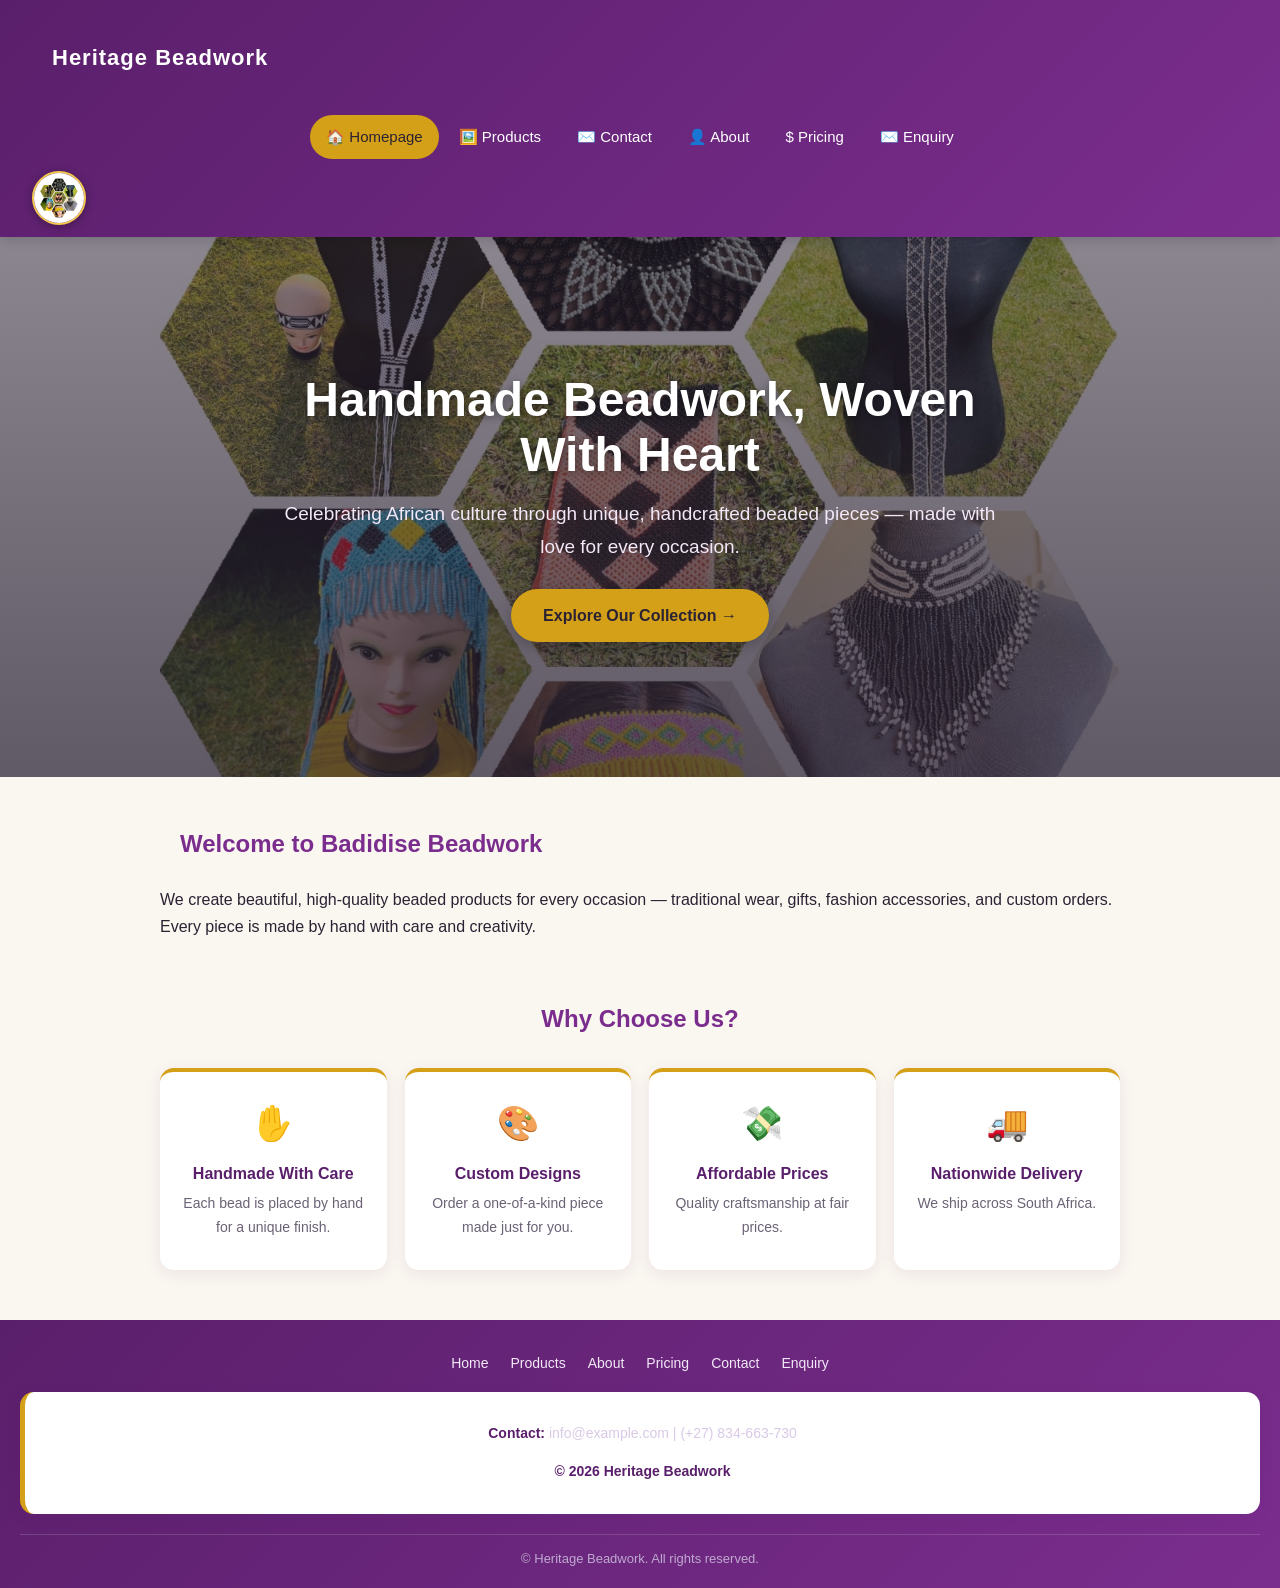
<file: web/index.html>
<!DOCTYPE html>
<html lang="en">
<head>
    <meta charset="UTF-8">
    <meta name="viewport" content="width=device-width, initial-scale=1.0">
    <link rel="stylesheet" href="css_assets/myfirststyles.css">
    <script src="javascript/main.js" defer></script>
    <title>Heritage Beadwork | Home</title>
</head>
<body>
    <header>
        <h1>Heritage Beadwork</h1>
        <img src="img/log.jpeg" class="header-logo" alt="Badidise Beadwork logo">
        <nav class="nav-links" aria-label="Main navigation">
            <a href="index.html">🏠 Homepage</a>
            <a href="products.html">🖼️ Products</a>
            <a href="contact.html">✉️ Contact</a>
            <a href="about.html">👤 About</a>
            <a href="pricing.html">$ Pricing</a>
            <a href="enquiry.html">✉️ Enquiry</a>
        </nav>
    </header>

    <section class="hero">
        <div class="hero-content">
            <h1>Handmade Beadwork, Woven With Heart</h1>
            <p>Celebrating African culture through unique, handcrafted beaded pieces — made with love for every occasion.</p>
            <a href="products.html" class="btn">Explore Our Collection →</a>
        </div>
    </section>

    <section class="container">
        <h2>Welcome to Badidise Beadwork</h2>
        <p>We create beautiful, high-quality beaded products for every occasion — traditional wear, gifts, fashion accessories, and custom orders. Every piece is made by hand with care and creativity.</p>
    </section>

    <h2 style="text-align:center;">Why Choose Us?</h2>
    <div class="features">
        <div class="feature">
            <span class="icon">✋</span>
            <h3>Handmade With Care</h3>
            <p>Each bead is placed by hand for a unique finish.</p>
        </div>
        <div class="feature">
            <span class="icon">🎨</span>
            <h3>Custom Designs</h3>
            <p>Order a one-of-a-kind piece made just for you.</p>
        </div>
        <div class="feature">
            <span class="icon">💸</span>
            <h3>Affordable Prices</h3>
            <p>Quality craftsmanship at fair prices.</p>
        </div>
        <div class="feature">
            <span class="icon">🚚</span>
            <h3>Nationwide Delivery</h3>
            <p>We ship across South Africa.</p>
        </div>
    </div>

    <footer>
        <div class="footer-links">
            <a href="index.html">Home</a>
            <a href="products.html">Products</a>
            <a href="about.html">About</a>
            <a href="pricing.html">Pricing</a>
            <a href="contact.html">Contact</a>
            <a href="enquiry.html">Enquiry</a>
        </div>
        <div class="contact-info">
            <p><strong>Contact:</strong> info@example.com | (+27) 834-663-730</p>
        </div>
        <div class="copyright">&copy; Heritage Beadwork. All rights reserved.</div>
    </footer>
</body>
</html>
</file>
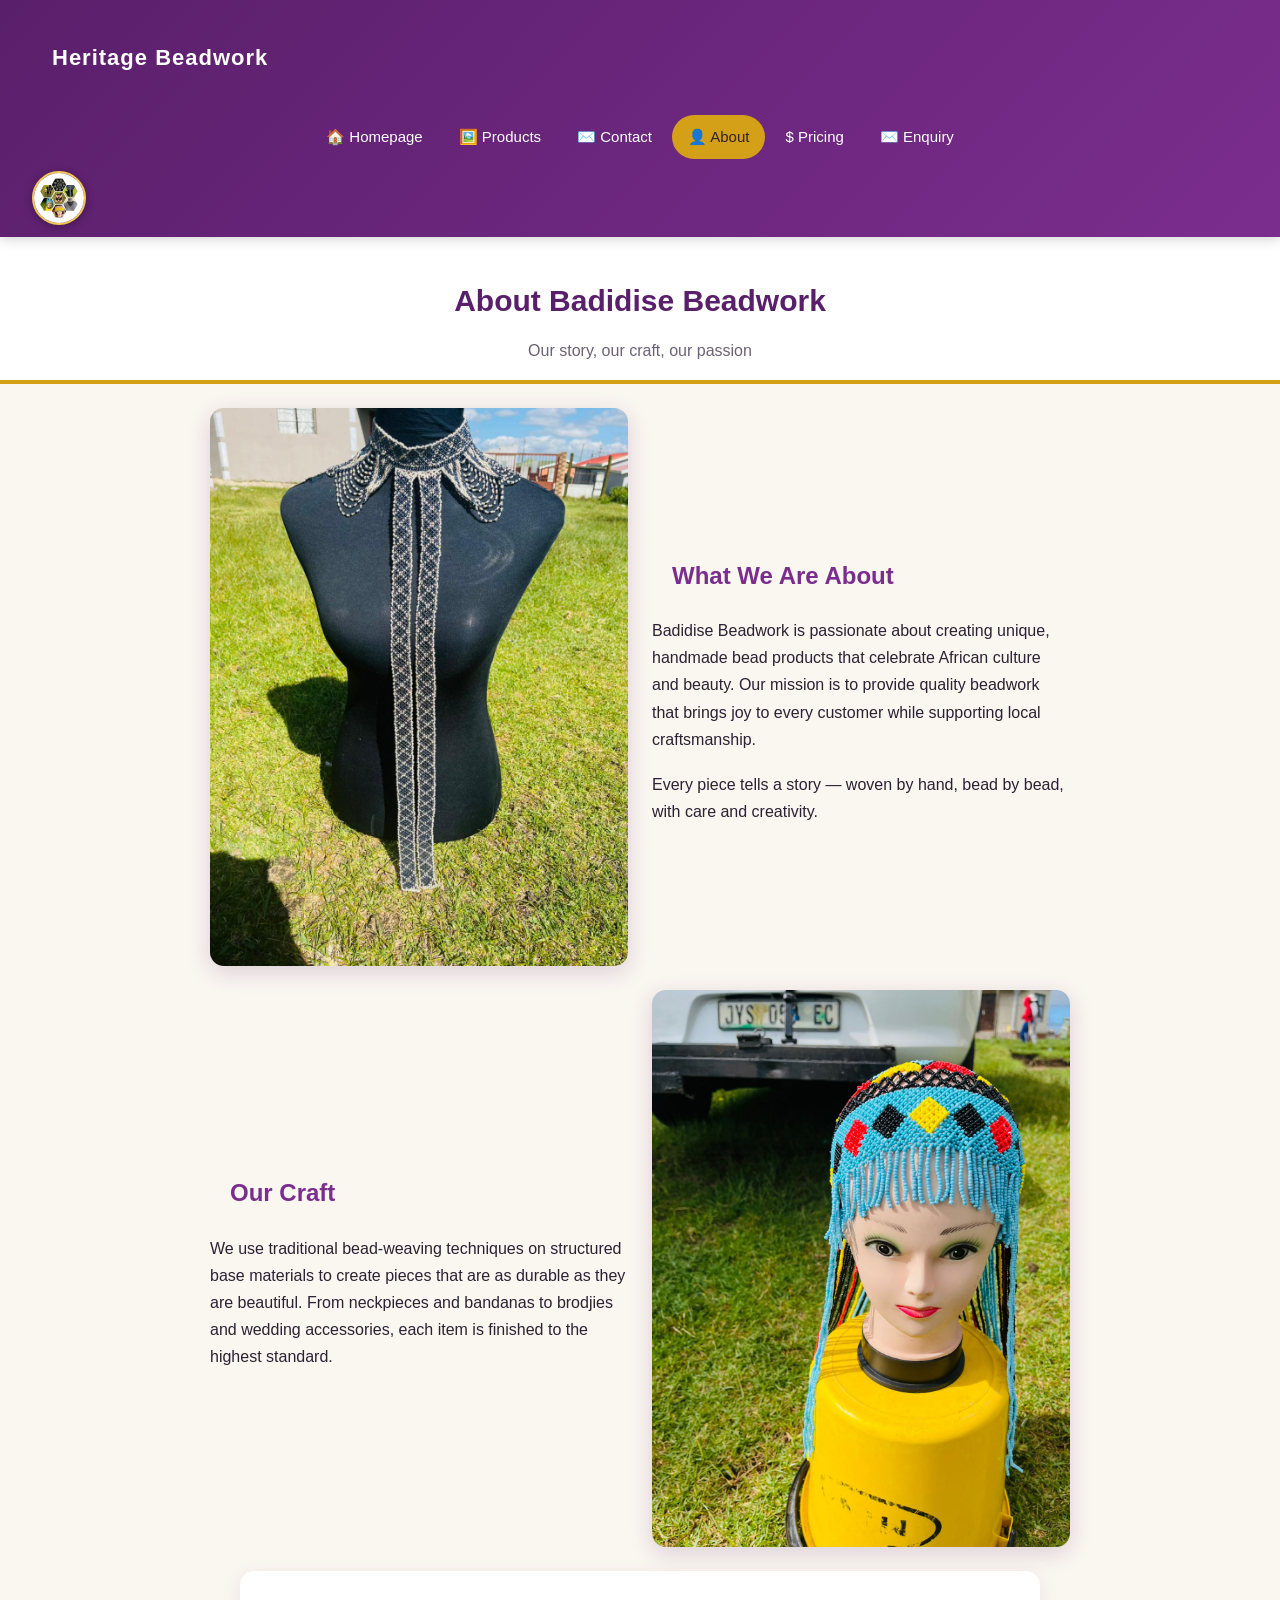
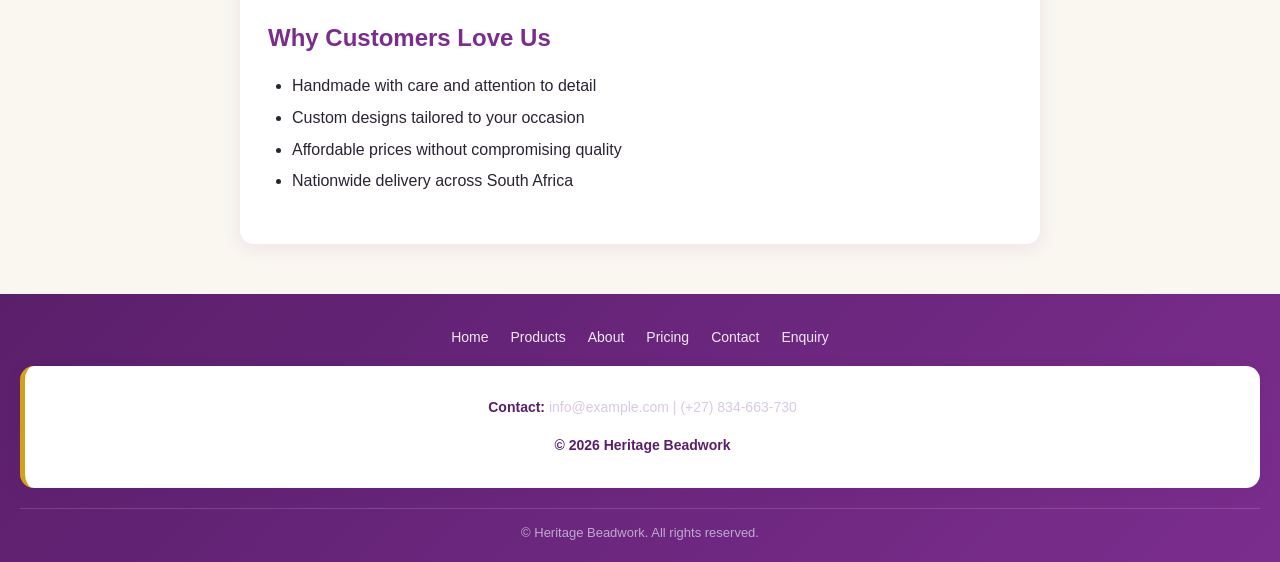
<file: web/about.html>
<!DOCTYPE html>
<html lang="en">
<head>
    <meta charset="UTF-8">
    <meta name="viewport" content="width=device-width, initial-scale=1.0">
    <link rel="stylesheet" href="css_assets/myfirststyles.css">
    <script src="javascript/main.js" defer></script>
    <title>Heritage Beadwork | About</title>
</head>
<body>
    <header>
        <h1>Heritage Beadwork</h1>
        <img src="img/log.jpeg" class="header-logo" alt="Badidise Beadwork logo">
        <nav class="nav-links" aria-label="Main navigation">
            <a href="index.html">🏠 Homepage</a>
            <a href="products.html">🖼️ Products</a>
            <a href="contact.html">✉️ Contact</a>
            <a href="about.html">👤 About</a>
            <a href="pricing.html">$ Pricing</a>
            <a href="enquiry.html">✉️ Enquiry</a>
        </nav>
    </header>

    <div class="page-intro">
        <h1>About Badidise Beadwork</h1>
        <p>Our story, our craft, our passion</p>
    </div>

    <div class="story">
        <img src="img/white_black_stylishneckpiece.jpeg" alt="Handmade black and white beaded neckpiece on display">
        <div class="story-text">
            <h2>What We Are About</h2>
            <p>Badidise Beadwork is passionate about creating unique, handmade bead products that celebrate African culture and beauty. Our mission is to provide quality beadwork that brings joy to every customer while supporting local craftsmanship.</p>
            <p>Every piece tells a story — woven by hand, bead by bead, with care and creativity.</p>
        </div>
    </div>

    <div class="story">
        <div class="story-text">
            <h2>Our Craft</h2>
            <p>We use traditional bead-weaving techniques on structured base materials to create pieces that are as durable as they are beautiful. From neckpieces and bandanas to brodjies and wedding accessories, each item is finished to the highest standard.</p>
        </div>
        <img src="img/skyblue_yellow_red_black_bandana.jpeg" alt="Colourful handmade beaded bandana">
    </div>

    <section class="section-card" style="max-width:800px;">
        <h2 style="padding-left:0;">Why Customers Love Us</h2>
        <ul>
            <li>Handmade with care and attention to detail</li>
            <li>Custom designs tailored to your occasion</li>
            <li>Affordable prices without compromising quality</li>
            <li>Nationwide delivery across South Africa</li>
        </ul>
    </section>

    <footer>
        <div class="footer-links">
            <a href="index.html">Home</a>
            <a href="products.html">Products</a>
            <a href="about.html">About</a>
            <a href="pricing.html">Pricing</a>
            <a href="contact.html">Contact</a>
            <a href="enquiry.html">Enquiry</a>
        </div>
        <div class="contact-info">
            <p><strong>Contact:</strong> info@example.com | (+27) 834-663-730</p>
        </div>
        <div class="copyright">&copy; Heritage Beadwork. All rights reserved.</div>
    </footer>
</body>
</html>
</file>
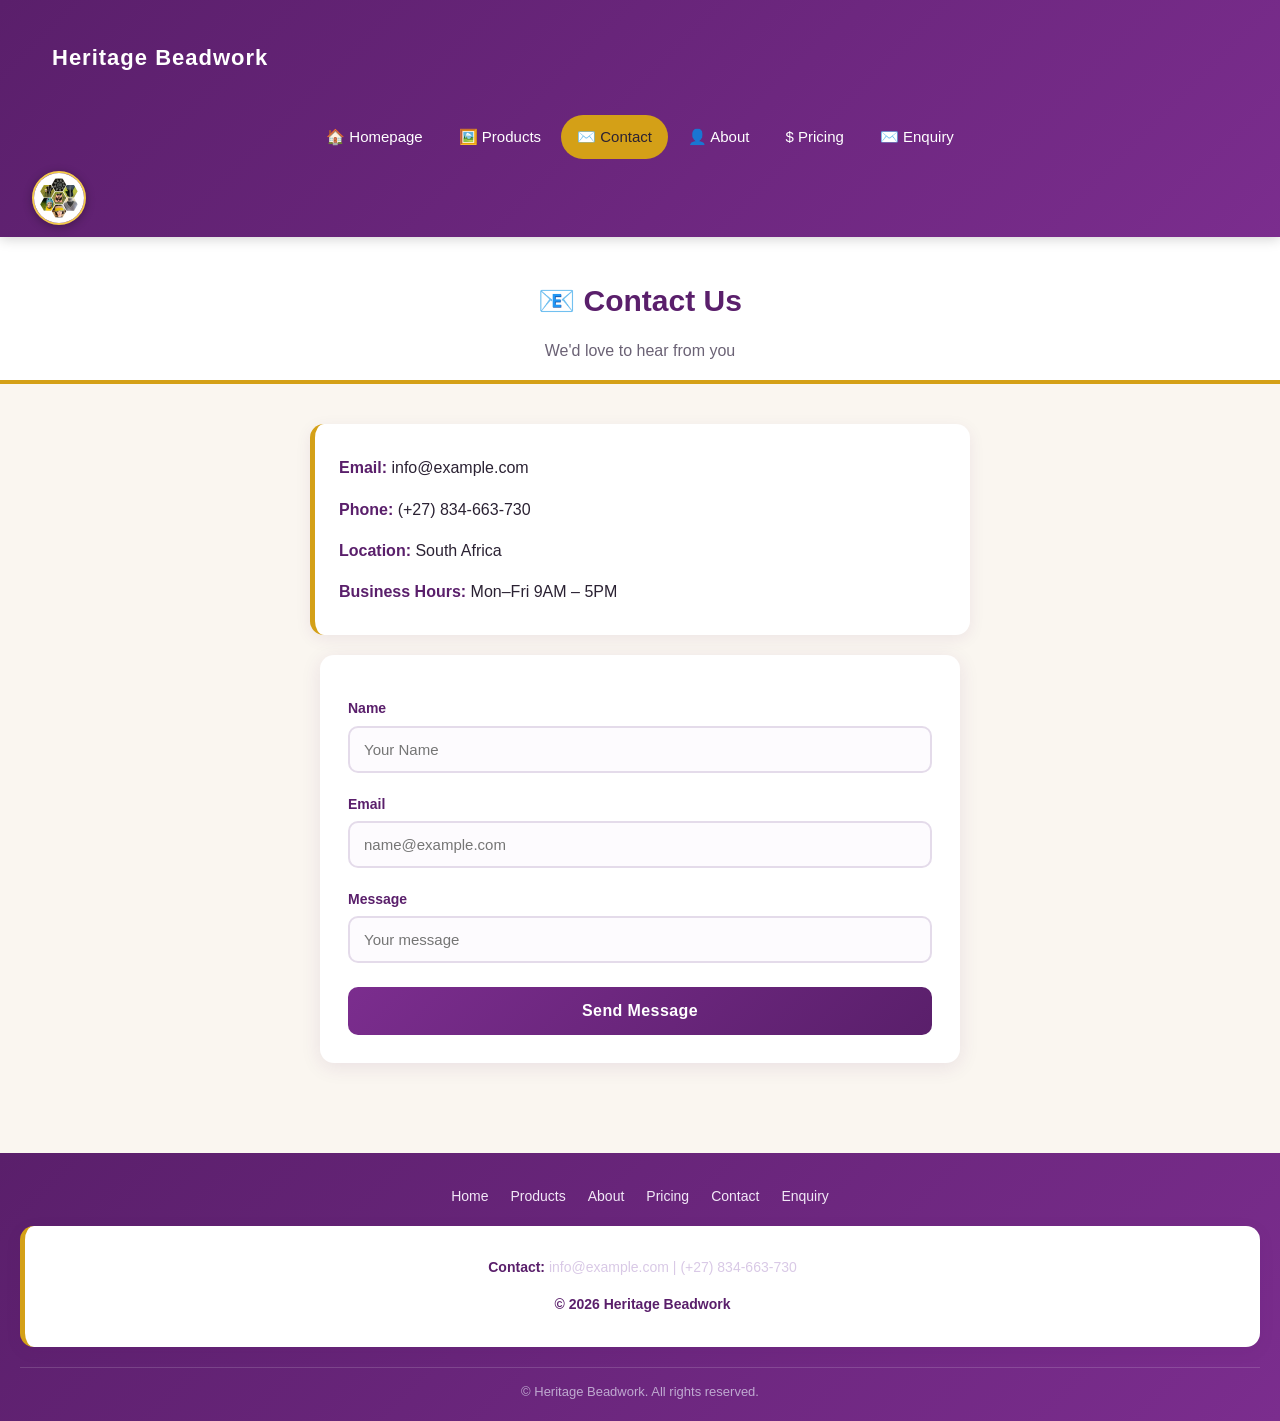
<file: web/contact.html>
<!DOCTYPE html>
<html lang="en">
<head>
    <meta charset="UTF-8">
    <meta name="viewport" content="width=device-width, initial-scale=1.0">
    <link rel="stylesheet" href="css_assets/myfirststyles.css">
    <script src="javascript/main.js" defer></script>
    <title>Heritage Beadwork | Contact</title>
</head>
<body>
    <header>
        <h1>Heritage Beadwork</h1>
        <img src="img/log.jpeg" class="header-logo" alt="Badidise Beadwork logo">
        <nav class="nav-links" aria-label="Main navigation">
            <a href="index.html">🏠 Homepage</a>
            <a href="products.html">🖼️ Products</a>
            <a href="contact.html">✉️ Contact</a>
            <a href="about.html">👤 About</a>
            <a href="pricing.html">$ Pricing</a>
            <a href="enquiry.html">✉️ Enquiry</a>
        </nav>
    </header>

    <div class="page-intro">
        <h1>📧 Contact Us</h1>
        <p>We'd love to hear from you</p>
    </div>

    <div class="contact-container">
        <div class="contact-info">
            <p><strong>Email:</strong> info@example.com</p>
            <p><strong>Phone:</strong> (+27) 834-663-730</p>
            <p><strong>Location:</strong> South Africa</p>
            <p><strong>Business Hours:</strong> Mon–Fri 9AM – 5PM</p>
        </div>

        <form novalidate>
            <label for="c-name">Name</label>
            <input type="text" id="c-name" name="name" required placeholder="Your Name">

            <label for="c-email">Email</label>
            <input type="email" id="c-email" name="email" required placeholder="name@example.com">

            <label for="c-message">Message</label>
            <input type="text" id="c-message" name="message" required placeholder="Your message">

            <button type="submit">Send Message</button>
        </form>
    </div>

    <footer>
        <div class="footer-links">
            <a href="index.html">Home</a>
            <a href="products.html">Products</a>
            <a href="about.html">About</a>
            <a href="pricing.html">Pricing</a>
            <a href="contact.html">Contact</a>
            <a href="enquiry.html">Enquiry</a>
        </div>
        <div class="contact-info">
            <p><strong>Contact:</strong> info@example.com | (+27) 834-663-730</p>
        </div>
        <div class="copyright">&copy; Heritage Beadwork. All rights reserved.</div>
    </footer>
</body>
</html>
</file>
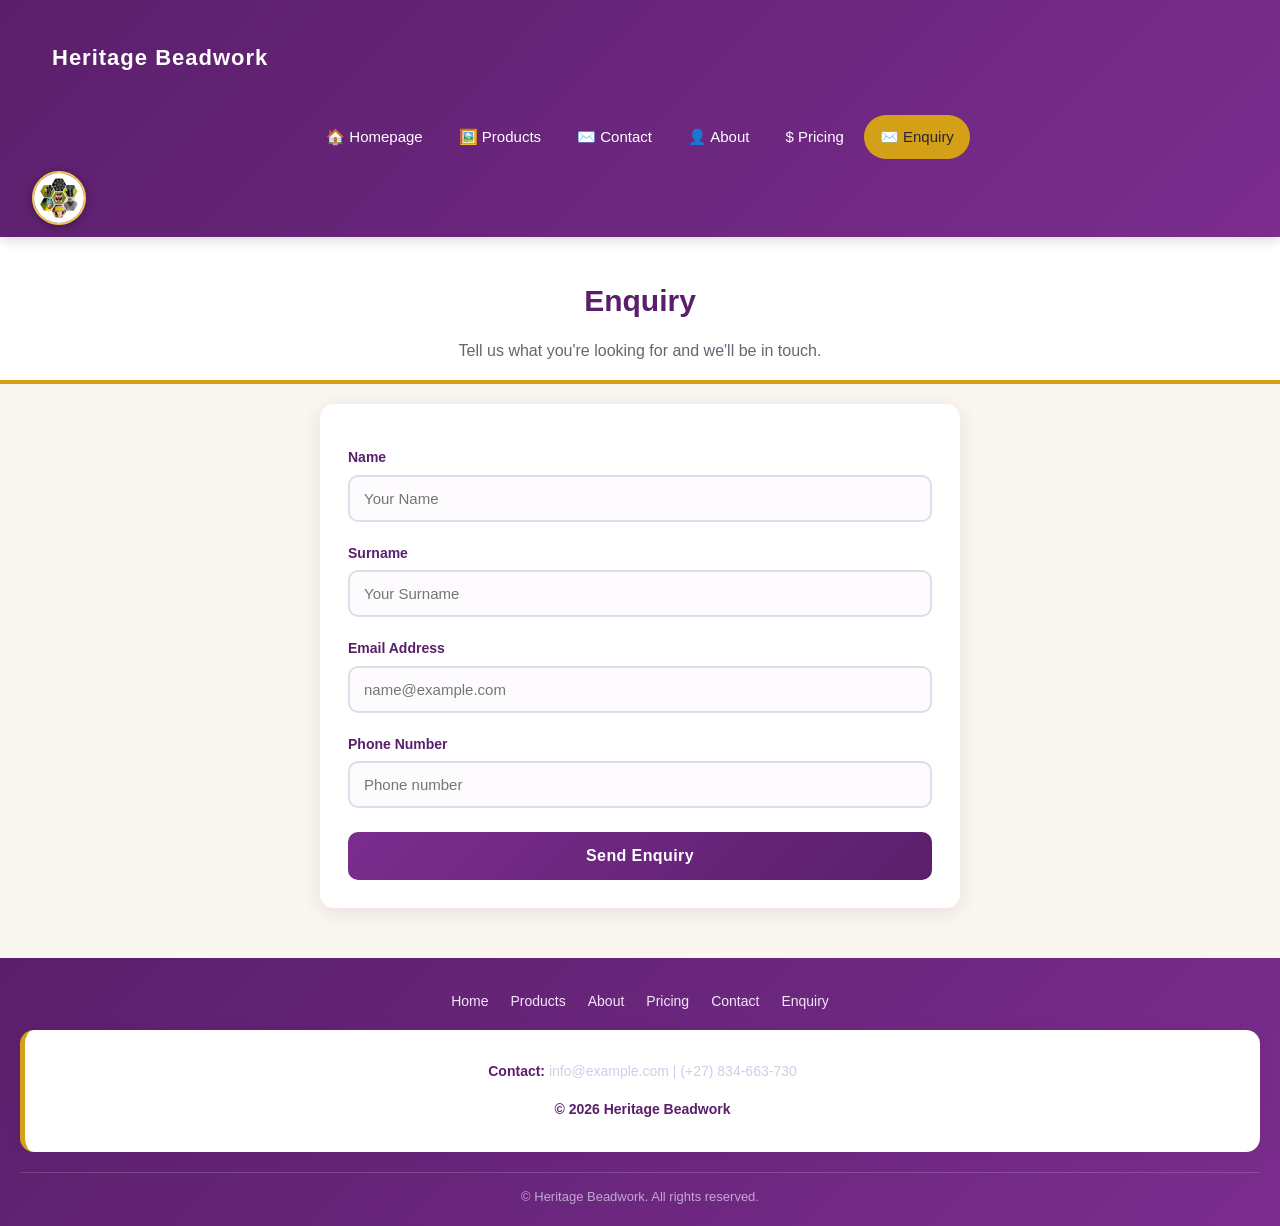
<file: web/enquiry.html>
<!DOCTYPE html>
<html lang="en">
<head>
    <meta charset="UTF-8">
    <meta name="viewport" content="width=device-width, initial-scale=1.0">
    <link rel="stylesheet" href="css_assets/myfirststyles.css">
    <script src="javascript/main.js" defer></script>
    <title>Heritage Beadwork | Enquiry</title>
</head>
<body>
    <header>
        <h1>Heritage Beadwork</h1>
        <img src="img/log.jpeg" class="header-logo" alt="Badidise Beadwork logo">
        <nav class="nav-links" aria-label="Main navigation">
            <a href="index.html">🏠 Homepage</a>
            <a href="products.html">🖼️ Products</a>
            <a href="contact.html">✉️ Contact</a>
            <a href="about.html">👤 About</a>
            <a href="pricing.html">$ Pricing</a>
            <a href="enquiry.html">✉️ Enquiry</a>
        </nav>
    </header>

    <div class="page-intro">
        <h1>Enquiry</h1>
        <p>Tell us what you're looking for and we'll be in touch.</p>
    </div>

    <form id="enquiry-form" novalidate>
        <label for="name">Name</label>
        <input type="text" id="name" name="name" required placeholder="Your Name">

        <label for="surname">Surname</label>
        <input type="text" id="surname" name="surname" required placeholder="Your Surname">

        <label for="email">Email Address</label>
        <input type="email" id="email" name="email" required placeholder="name@example.com">

        <label for="phonenumber">Phone Number</label>
        <input type="tel" id="phonenumber" name="phonenumber" required placeholder="Phone number">

        <button type="submit">Send Enquiry</button>
    </form>

    <footer>
        <div class="footer-links">
            <a href="index.html">Home</a>
            <a href="products.html">Products</a>
            <a href="about.html">About</a>
            <a href="pricing.html">Pricing</a>
            <a href="contact.html">Contact</a>
            <a href="enquiry.html">Enquiry</a>
        </div>
        <div class="contact-info">
            <p><strong>Contact:</strong> info@example.com | (+27) 834-663-730</p>
        </div>
        <div class="copyright">&copy; Heritage Beadwork. All rights reserved.</div>
    </footer>
</body>
</html>
</file>
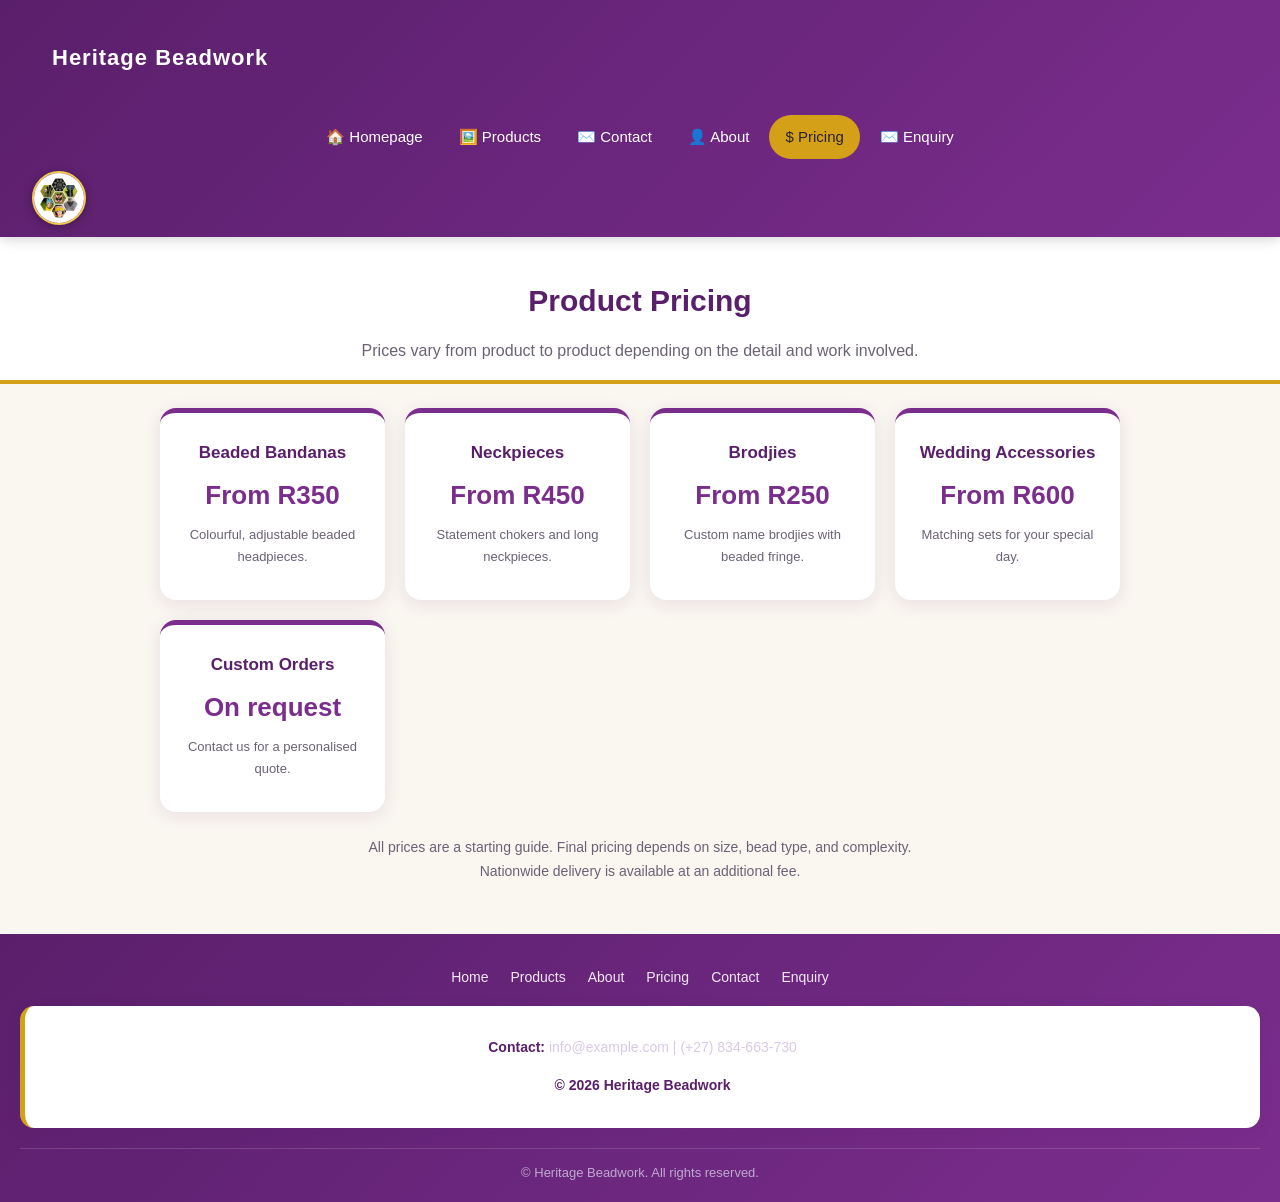
<file: web/pricing.html>
<!DOCTYPE html>
<html lang="en">
<head>
    <meta charset="UTF-8">
    <meta name="viewport" content="width=device-width, initial-scale=1.0">
    <link rel="stylesheet" href="css_assets/myfirststyles.css">
    <script src="javascript/main.js" defer></script>
    <title>Heritage Beadwork | Pricing</title>
</head>
<body>
    <header>
        <h1>Heritage Beadwork</h1>
        <img src="img/log.jpeg" class="header-logo" alt="Badidise Beadwork logo">
        <nav class="nav-links" aria-label="Main navigation">
            <a href="index.html">🏠 Homepage</a>
            <a href="products.html">🖼️ Products</a>
            <a href="contact.html">✉️ Contact</a>
            <a href="about.html">👤 About</a>
            <a href="pricing.html">$ Pricing</a>
            <a href="enquiry.html">✉️ Enquiry</a>
        </nav>
    </header>

    <div class="page-intro">
        <h1>Product Pricing</h1>
        <p>Prices vary from product to product depending on the detail and work involved.</p>
    </div>

    <div class="pricing-grid">
        <div class="price-card">
            <h3>Beaded Bandanas</h3>
            <div class="price">From R350</div>
            <p>Colourful, adjustable beaded headpieces.</p>
        </div>
        <div class="price-card">
            <h3>Neckpieces</h3>
            <div class="price">From R450</div>
            <p>Statement chokers and long neckpieces.</p>
        </div>
        <div class="price-card">
            <h3>Brodjies</h3>
            <div class="price">From R250</div>
            <p>Custom name brodjies with beaded fringe.</p>
        </div>
        <div class="price-card">
            <h3>Wedding Accessories</h3>
            <div class="price">From R600</div>
            <p>Matching sets for your special day.</p>
        </div>
        <div class="price-card">
            <h3>Custom Orders</h3>
            <div class="price">On request</div>
            <p>Contact us for a personalised quote.</p>
        </div>
    </div>

    <p class="price-note">All prices are a starting guide. Final pricing depends on size, bead type, and complexity. Nationwide delivery is available at an additional fee.</p>

    <footer>
        <div class="footer-links">
            <a href="index.html">Home</a>
            <a href="products.html">Products</a>
            <a href="about.html">About</a>
            <a href="pricing.html">Pricing</a>
            <a href="contact.html">Contact</a>
            <a href="enquiry.html">Enquiry</a>
        </div>
        <div class="contact-info">
            <p><strong>Contact:</strong> info@example.com | (+27) 834-663-730</p>
        </div>
        <div class="copyright">&copy; Heritage Beadwork. All rights reserved.</div>
    </footer>
</body>
</html>
</file>
<file: web/css_assets/myfirststyles.css>
/* ==========================================================
   RESET & BASE
   ========================================================== */
* { margin: 0; padding: 0; box-sizing: border-box; }

:root {
    --purple: #7b2d8e;
    --purple-dark: #5a1f6b;
    --purple-light: #b06fc0;
    --gold: #d4a017;
    --gold-light: #f2c94c;
    --cream: #faf6f0;
    --ink: #2b2233;
    --muted: #6b6275;
    --white: #ffffff;
}

html, body { overflow-x: hidden; }

body {
    font-family: 'Segoe UI', Arial, Helvetica, sans-serif;
    color: var(--ink);
    background: var(--cream);
    line-height: 1.6;
}

/* ==========================================================
   HEADER & NAV
   ========================================================== */
header {
    background: linear-gradient(135deg, var(--purple-dark), var(--purple));
    position: sticky;
    top: 0;
    z-index: 500;
    padding: 12px 32px;
    display: flex;
    align-items: center;
    justify-content: space-between;
    flex-wrap: wrap;
    gap: 12px;
    box-shadow: 0 2px 12px rgba(0,0,0,0.18);
}

header h1 {
    font-size: 22px;
    color: var(--white);
    letter-spacing: 1px;
    font-weight: 600;
}

.header-logo {
    width: 54px;
    height: 54px;
    border-radius: 50%;
    object-fit: cover;
    border: 2px solid var(--gold-light);
    box-shadow: 0 2px 10px rgba(0,0,0,0.3);
    transition: transform 0.3s ease;
    order: 2;
}
.header-logo:hover { transform: scale(1.08) rotate(6deg); }

nav {
    background: transparent;
    display: flex;
    flex-wrap: wrap;
    padding: 0;
    width: 100%;
    justify-content: center;
    gap: 4px;
    border-radius: 0;
}

nav a {
    padding: 10px 16px;
    color: var(--white);
    text-decoration: none;
    border-radius: 30px;
    transition: background 0.2s, color 0.2s;
    font-weight: 500;
    font-size: 15px;
}
nav a:hover,
nav a.active {
    background: var(--gold);
    color: var(--ink);
}

/* Hamburger */
.nav-toggle {
    display: none;
    background: none;
    border: none;
    cursor: pointer;
    padding: 10px 14px;
    position: absolute;
    top: 14px;
    right: 14px;
    z-index: 10;
}
.nav-toggle span {
    display: block;
    width: 26px;
    height: 3px;
    background: var(--white);
    margin: 5px 0;
    transition: 0.3s;
    border-radius: 2px;
}
.nav-toggle.active span:nth-child(1) { transform: translateY(8px) rotate(45deg); }
.nav-toggle.active span:nth-child(2) { opacity: 0; }
.nav-toggle.active span:nth-child(3) { transform: translateY(-8px) rotate(-45deg); }

/* ==========================================================
   HERO
   ========================================================== */
.hero {
    position: relative;
    min-height: 60vh;
    display: flex;
    align-items: center;
    justify-content: center;
    text-align: center;
    padding: 60px 20px;
    background:
        linear-gradient(rgba(43, 34, 51, 0.55), rgba(43, 34, 51, 0.75)),
        url('../img/log.jpeg') center/cover no-repeat;
    color: var(--white);
}
.hero-content { max-width: 720px; }
.hero h1 {
    font-size: clamp(28px, 5vw, 48px);
    padding: 0 0 16px;
    color: var(--white);
    line-height: 1.15;
    text-shadow: 0 2px 8px rgba(0,0,0,0.4);
}
.hero p {
    background: none;
    color: #f2e8f7;
    font-size: clamp(15px, 2vw, 19px);
    padding: 0 0 26px;
    margin: 0;
}
.btn {
    display: inline-block;
    background: var(--gold);
    color: var(--ink);
    padding: 14px 32px;
    border-radius: 40px;
    text-decoration: none;
    font-weight: 700;
    font-size: 16px;
    transition: transform 0.2s, background 0.2s;
    box-shadow: 0 4px 16px rgba(0,0,0,0.25);
}
.btn:hover { background: var(--gold-light); transform: translateY(-2px); }

/* ==========================================================
   TYPOGRAPHY
   ========================================================== */
h1 { padding: 28px 20px; font-size: 30px; color: var(--purple-dark); }
h2 { padding: 20px 20px 10px; font-size: 24px; color: var(--purple); }
h3 { font-size: 18px; color: var(--purple-dark); margin-bottom: 6px; }

p {
    background: none;
    color: var(--ink);
    padding: 6px 0;
    font-size: 16px;
    line-height: 1.7;
    margin: 6px 0;
}
ul { padding: 0 0 16px 24px; }
li { margin: 6px 0; color: var(--ink); }

/* ==========================================================
   PAGE INTRO (replaces the plain 🏠 heading block)
   ========================================================== */
.page-intro {
    text-align: center;
    padding: 40px 20px 10px;
    background: var(--white);
    border-bottom: 4px solid var(--gold);
}
.page-intro h1 { padding: 0 0 6px; }
.page-intro p { color: var(--muted); margin: 0; }

/* ==========================================================
   CONTAINER / SECTIONS
   ========================================================== */
.container, .section {
    max-width: 1000px;
    margin: 0 auto;
    padding: 28px 20px;
}
.section-card {
    background: var(--white);
    border-radius: 14px;
    padding: 28px;
    box-shadow: 0 4px 20px rgba(90, 31, 107, 0.08);
    margin: 20px auto;
    max-width: 900px;
}

/* ==========================================================
   WHY CHOOSE US (feature grid)
   ========================================================== */
.features {
    display: grid;
    grid-template-columns: repeat(auto-fit, minmax(200px, 1fr));
    gap: 18px;
    max-width: 1000px;
    margin: 20px auto;
    padding: 0 20px;
}
.feature {
    background: var(--white);
    border-radius: 14px;
    padding: 24px 18px;
    text-align: center;
    box-shadow: 0 4px 16px rgba(90, 31, 107, 0.08);
    transition: transform 0.25s ease, box-shadow 0.25s ease;
    border-top: 4px solid var(--gold);
}
.feature:hover {
    transform: translateY(-6px);
    box-shadow: 0 10px 28px rgba(90, 31, 107, 0.16);
}
.feature .icon { font-size: 34px; display: block; margin-bottom: 10px; }
.feature h3 { font-size: 16px; margin-bottom: 4px; }
.feature p { font-size: 14px; color: var(--muted); padding: 0; }

/* ==========================================================
   FORMS
   ========================================================== */
form {
    border-radius: 14px;
    background: var(--white);
    padding: 28px;
    max-width: 640px;
    margin: 20px auto;
    box-shadow: 0 4px 20px rgba(90, 31, 107, 0.1);
}

label { display: block; margin-top: 14px; font-weight: 600; color: var(--purple-dark); font-size: 14px; }

input[type=text],
input[type=email],
input[type=tel],
select,
textarea {
    width: 100%;
    padding: 13px 14px;
    margin: 6px 0;
    border: 2px solid #e4dbea;
    border-radius: 10px;
    font-size: 15px;
    font-family: inherit;
    transition: border-color 0.2s, box-shadow 0.2s;
    background: #fdfbfe;
}
input:focus, select:focus, textarea:focus {
    outline: none;
    border-color: var(--purple-light);
    box-shadow: 0 0 0 4px rgba(176, 111, 192, 0.15);
}

input[type=submit],
form button[type=submit] {
    width: 100%;
    background: linear-gradient(135deg, var(--purple), var(--purple-dark));
    color: white;
    padding: 15px;
    margin: 18px 0 0;
    border: none;
    border-radius: 10px;
    cursor: pointer;
    font-size: 16px;
    font-weight: 700;
    letter-spacing: 0.4px;
    transition: transform 0.2s, box-shadow 0.2s;
}
input[type=submit]:hover,
form button[type=submit]:hover {
    transform: translateY(-2px);
    box-shadow: 0 8px 22px rgba(90, 31, 107, 0.3);
}

.form-message {
    padding: 12px 16px;
    border-radius: 10px;
    margin-top: 14px;
    font-weight: 600;
}
.form-message.success { background: #e6f7e9; color: #256029; }
.form-message.error   { background: #fdecea; color: #8a1c1c; }

/* ==========================================================
   CONTACT
   ========================================================== */
.contact-container {
    max-width: 700px;
    margin: 20px auto;
    padding: 20px;
}
.contact-info {
    background: var(--white);
    border-radius: 14px;
    padding: 20px 24px;
    margin-bottom: 20px;
    box-shadow: 0 4px 16px rgba(90, 31, 107, 0.08);
    border-left: 5px solid var(--gold);
}
.contact-info p { padding: 4px 0; }
.contact-info strong { color: var(--purple-dark); }

/* ==========================================================
   GALLERY GRID
   ========================================================== */
.gallery-container {
    max-width: 1100px;
    margin: 20px auto;
    padding: 10px;
    text-align: center;
}
.gallery-grid {
    display: grid;
    grid-template-columns: repeat(auto-fill, minmax(220px, 1fr));
    gap: 20px;
    max-width: 1100px;
    margin: 20px auto;
    padding: 0 10px;
}
.gallery-item {
    position: relative;
    margin: 0;
    border-radius: 14px;
    overflow: hidden;
    background: #fff;
    box-shadow: 0 3px 14px rgba(90, 31, 107, 0.12);
    transition: transform 0.3s ease, box-shadow 0.3s ease;
    cursor: zoom-in;
}
.gallery-item:hover {
    transform: translateY(-6px);
    box-shadow: 0 12px 30px rgba(90, 31, 107, 0.22);
}
.gallery-item img {
    display: block;
    width: 100%;
    aspect-ratio: 1 / 1;
    object-fit: cover;
    transition: transform 0.4s ease;
}
.gallery-item:hover img { transform: scale(1.06); }
.gallery-item figcaption {
    padding: 12px;
    font-size: 14px;
    text-align: center;
    color: var(--ink);
    background: #fff;
    border-top: 3px solid var(--gold);
    font-weight: 600;
}

/* ==========================================================
   PRICING CARDS
   ========================================================== */
.pricing-grid {
    display: grid;
    grid-template-columns: repeat(auto-fit, minmax(220px, 1fr));
    gap: 20px;
    max-width: 1000px;
    margin: 24px auto;
    padding: 0 20px;
}
.price-card {
    background: var(--white);
    border-radius: 16px;
    padding: 26px 20px;
    text-align: center;
    box-shadow: 0 4px 18px rgba(90, 31, 107, 0.1);
    border-top: 5px solid var(--purple);
    transition: transform 0.25s ease, box-shadow 0.25s ease;
}
.price-card:hover {
    transform: translateY(-6px);
    box-shadow: 0 12px 30px rgba(90, 31, 107, 0.2);
    border-top-color: var(--gold);
}
.price-card h3 { font-size: 17px; margin-bottom: 8px; }
.price-card .price {
    font-size: 26px;
    font-weight: 800;
    color: var(--purple);
    margin: 8px 0;
}
.price-card p { font-size: 13px; color: var(--muted); padding: 0; }
.price-note {
    text-align: center;
    font-size: 14px;
    color: var(--muted);
    max-width: 600px;
    margin: 0 auto 10px;
    padding: 0 20px;
}

/* ==========================================================
   ABOUT STORY BLOCKS
   ========================================================== */
.story {
    display: grid;
    grid-template-columns: 1fr 1fr;
    gap: 24px;
    align-items: center;
    max-width: 900px;
    margin: 24px auto;
    padding: 0 20px;
}
.story img {
    width: 100%;
    border-radius: 14px;
    box-shadow: 0 6px 22px rgba(90, 31, 107, 0.18);
}
.story-text p { color: var(--ink); }

/* ==========================================================
   LIGHTBOX
   ========================================================== */
.lightbox {
    position: fixed;
    inset: 0;
    background: rgba(20, 10, 26, 0.92);
    display: none;
    align-items: center;
    justify-content: center;
    z-index: 1000;
    padding: 20px;
}
.lightbox.open { display: flex; }
.lightbox-img {
    max-width: 90%;
    max-height: 88%;
    border-radius: 10px;
    box-shadow: 0 0 40px rgba(255,255,255,0.25);
}
.lightbox-close {
    position: absolute;
    top: 18px;
    right: 26px;
    font-size: 42px;
    color: #fff;
    background: none;
    border: none;
    cursor: pointer;
    line-height: 1;
}
.lightbox-prev, .lightbox-next {
    position: absolute;
    top: 50%;
    transform: translateY(-50%);
    background: rgba(255,255,255,0.14);
    color: #fff;
    border: none;
    font-size: 32px;
    width: 56px;
    height: 56px;
    border-radius: 50%;
    cursor: pointer;
    z-index: 1001;
    transition: background 0.2s;
    display: flex;
    align-items: center;
    justify-content: center;
}
.lightbox-prev { left: 20px; }
.lightbox-next { right: 20px; }
.lightbox-prev:hover, .lightbox-next:hover { background: rgba(212, 160, 23, 0.85); }

.lightbox-caption {
    position: absolute;
    left: 50%;
    bottom: 20px;
    transform: translateX(-50%);
    display: flex;
    align-items: center;
    gap: 12px;
    max-width: 90%;
    padding: 10px 18px;
    background: rgba(0, 0, 0, 0.72);
    color: #fff;
    border-radius: 30px;
    font-size: 15px;
    pointer-events: none;
}
.lightbox-caption-text {
    max-width: 60vw;
    white-space: nowrap;
    overflow: hidden;
    text-overflow: ellipsis;
    font-weight: 500;
}
.lightbox-counter {
    flex-shrink: 0;
    padding: 2px 10px;
    color: var(--gold-light);
    font-size: 13px;
    font-weight: 700;
    letter-spacing: 0.5px;
}

/* ==========================================================
   SCROLL REVEAL / BACK-TO-TOP
   ========================================================== */
.reveal {
    opacity: 0;
    transform: translateY(20px);
    transition: opacity 0.6s ease, transform 0.6s ease;
}
.reveal.revealed { opacity: 1; transform: translateY(0); }

.back-to-top {
    position: fixed;
    bottom: 30px;
    right: 30px;
    width: 50px;
    height: 50px;
    border-radius: 50%;
    border: none;
    background: var(--purple);
    color: #fff;
    font-size: 22px;
    cursor: pointer;
    opacity: 0;
    pointer-events: none;
    transition: opacity 0.3s, transform 0.3s, background 0.2s;
    z-index: 900;
    box-shadow: 0 4px 16px rgba(0,0,0,0.25);
}
.back-to-top.visible { opacity: 1; pointer-events: auto; }
.back-to-top:hover { transform: translateY(-4px); background: var(--gold); color: var(--ink); }

/* ==========================================================
   FOOTER
   ========================================================== */
footer {
    background: linear-gradient(135deg, var(--purple-dark), var(--purple));
    color: #f2e8f7;
    padding: 32px 20px 18px;
    margin-top: 50px;
    text-align: center;
}
footer .footer-links {
    display: flex;
    flex-wrap: wrap;
    justify-content: center;
    gap: 6px 22px;
    margin-bottom: 18px;
}
footer .footer-links a {
    color: #f2e8f7;
    text-decoration: none;
    font-size: 14px;
    transition: color 0.2s;
}
footer .footer-links a:hover { color: var(--gold-light); }
footer .contact-info p { color: #d9c9e6; padding: 4px 0; font-size: 14px; }
footer .copyright {
    margin-top: 14px;
    padding-top: 14px;
    border-top: 1px solid rgba(255,255,255,0.15);
    font-size: 13px;
    color: #bfa9d0;
}

/* ==========================================================
   RESPONSIVE
   ========================================================== */
@media screen and (max-width: 760px) {
    header { padding: 10px 16px; }
    h1 { font-size: 26px; }
    h2 { font-size: 20px; }
    .story { grid-template-columns: 1fr; }
}

@media screen and (max-width: 480px) {
    header { flex-direction: column; align-items: flex-start; padding: 10px 15px; }
    header h1 { font-size: 17px; max-width: 70%; }
    .header-logo { width: 42px; height: 42px; position: absolute; top: 8px; right: 8px; }
    .nav-toggle { display: block; }
    nav.nav-links { display: none; flex-direction: column; width: 100%; }
    nav.nav-links.nav-open { display: flex; }
    nav a { display: block; width: 100%; text-align: center; }

    .hero { min-height: 50vh; padding: 40px 16px; }
    .gallery-grid { grid-template-columns: repeat(2, 1fr); gap: 10px; }
    .gallery-item figcaption { font-size: 12px; padding: 8px; }
    .pricing-grid { grid-template-columns: 1fr; }
    .lightbox-prev, .lightbox-next { width: 42px; height: 42px; font-size: 22px; }
    .lightbox-prev { left: 8px; }
    .lightbox-next { right: 8px; }
    .lightbox-caption { bottom: 12px; font-size: 13px; padding: 8px 14px; gap: 8px; }
    .lightbox-caption-text { max-width: 55vw; }
}
</file>
